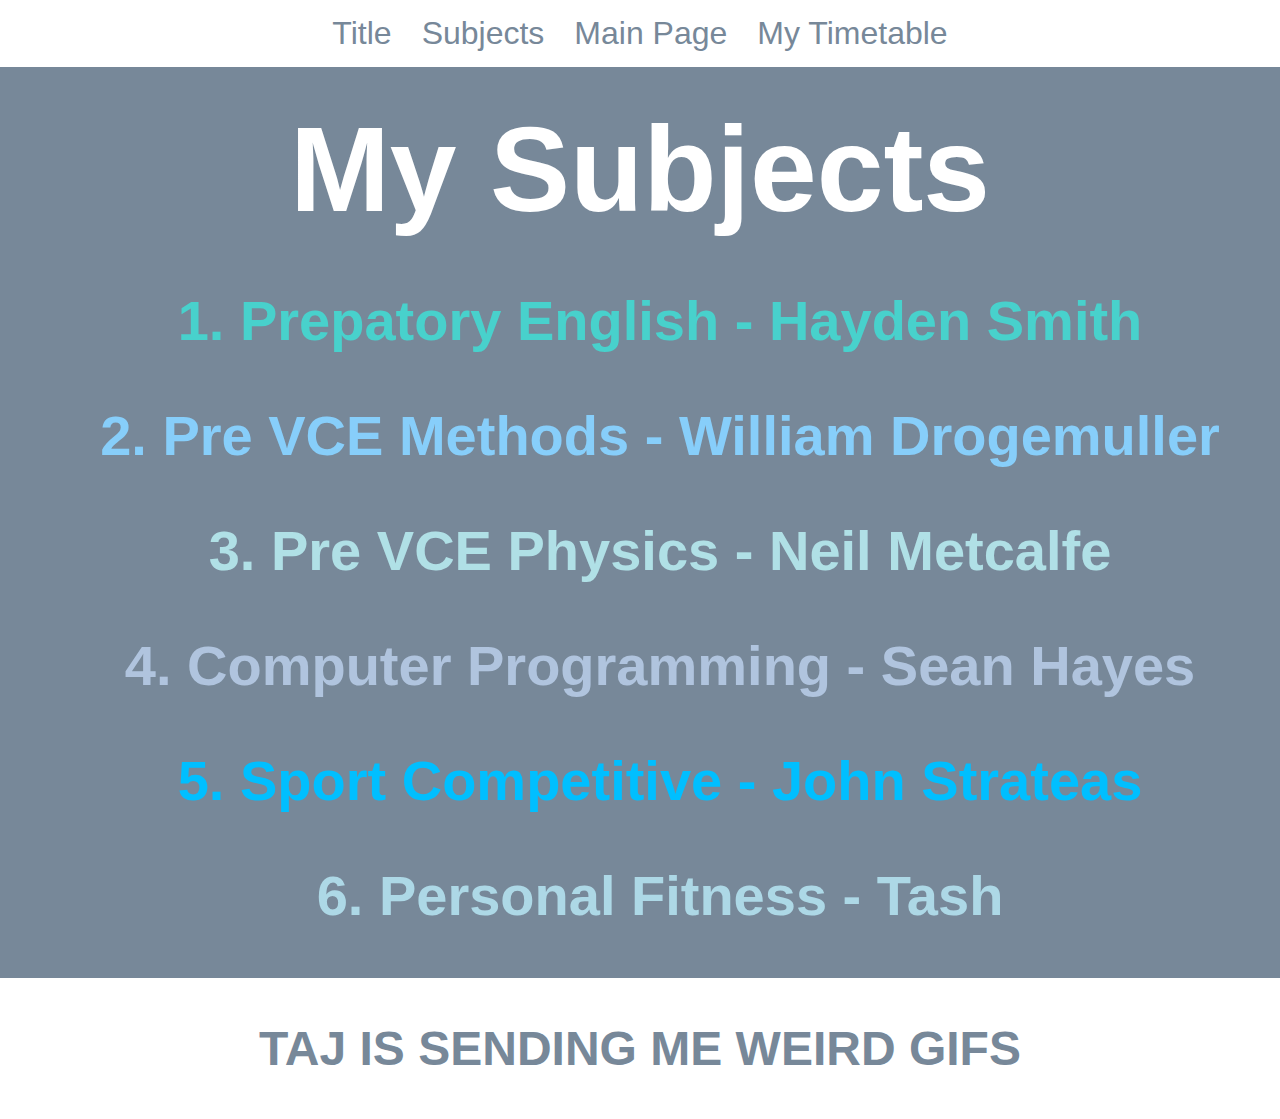
<file: AWholeNewPage.html>
<!DOCTYPE html>
<html lang="en">
<head>
    <meta charset="UTF-8">
    <meta http-equiv="X-UA-Compatible" content="IE=edge">
    <meta name="viewport" content="width=device-width, initial-scale=1.0">
    <title>My Subjects</title>
    <style>
        body {
            background-color: lightslategray;
            margin: 0;
        }
        header {
            background-color: white;
            position: fixed;
            top: 0;
            width: 100%;
        }
        header nav ul {
            display: flex;
            justify-content: center;
            list-style: none;
            margin: 0;
            padding: 0;
        }
        header nav li {
            margin: 15px;
        }
        header nav a {
            color: lightslategray;
            text-decoration: none;
            font-family: Arial, Helvetica, sans-serif;
            font-size: 200%;
        }
        h1 {
            font-family: Arial, Helvetica, sans-serif;
            color: white;
            text-align: center;
            font-size: 750%;
            margin: 50px;
            margin-top: 100px;
        }
        h2 {
            font-family: Arial, Helvetica, sans-serif;
            color: white;
            text-align: center;
        }
        ol li {
            font-family: Arial, Helvetica, sans-serif;
            text-align: center;
            font-size: 350%;
            list-style-position: inside;
            font-weight: bold;
            margin: 50px;
        }
        .english {
            color: mediumturquoise;
        }
        .methods {
            color: lightskyblue;
        }
        .physics {
            color: powderblue;
        }
        .computer {
            color: lightsteelblue;
        }
        .sport {
            color: deepskyblue;
        }
        .gym {
            color: lightblue;
        }
        div:hover {
            color: lightskyblue;
        }
        footer{
            text-align: center;
            font-family: Arial, Helvetica, sans-serif;
            padding: 3px;
            background-color: white;
        }
        footer h2 {
            color: lightslategray; 
            font-size: 300%;
        }
    </style>
</head>
<body>
    <header>
        <nav>
            <ul>
                <li>
                    <a href="#title"><div>Title</div></a>
                </li>
                <li>
                    <a href="#subjects"><div>Subjects</div></a>
                </li>
                <li>    
                    <a href="index.html"><div>Main Page</div></a>
                </li>
                <li>
                    <a href="mytimetable.html"><div>My Timetable</div></a>
                </li>
            </ul>
        </nav>
    </header>
    <section id="title">
        <h1>My Subjects</h1>
    </section>
    <section id="subjects">
        <ol>
            <li class="english">
                Prepatory English - Hayden Smith
            </li>
            <li class="methods">
                Pre VCE Methods - William Drogemuller
            </li>
            <li class="physics">
                Pre VCE Physics - Neil Metcalfe
            </li>
            <li class="computer">
                Computer Programming - Sean Hayes
            </li>
            <li class="sport">
                Sport Competitive - John Strateas
            </li>
            <li class="gym">
                Personal Fitness - Tash
        </ol>
    </section>
    <footer>
        <h2>TAJ IS SENDING ME WEIRD GIFS</h2>
    </footer>
</body>
</html>
</file>
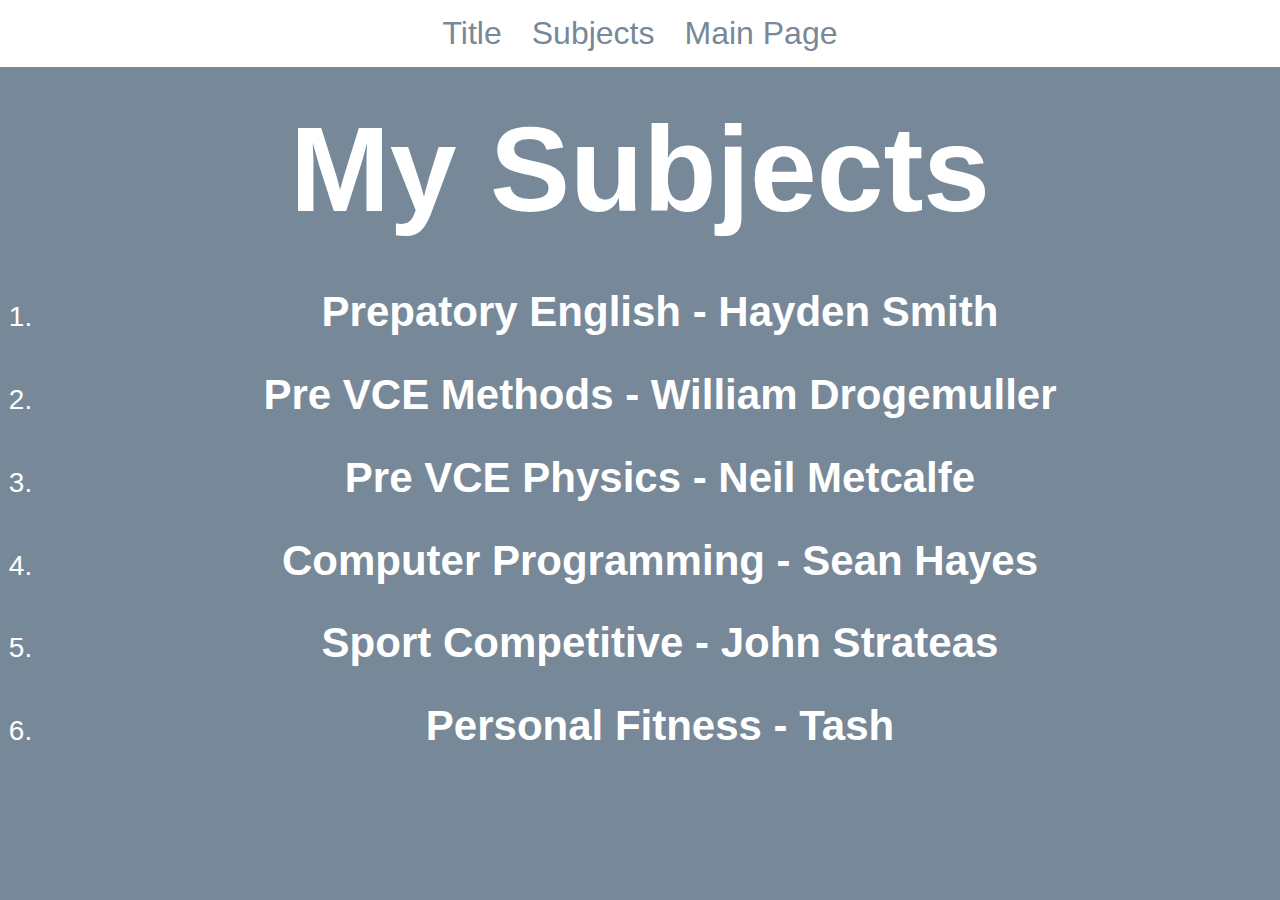
<file: AWholeNewWorld.html>
<!DOCTYPE html>
<html lang="en">
<head>
    <meta charset="UTF-8">
    <meta http-equiv="X-UA-Compatible" content="IE=edge">
    <meta name="viewport" content="width=device-width, initial-scale=1.0">
    <title>My Subjects</title>
    <style>
        body {
            background-color: lightslategray;
            margin: 0;
        }
        header {
            background-color: white;
            position: fixed;
            top: 0;
            width: 100%;
        }
        header nav ul {
            display: flex;
            justify-content: center;
            list-style: none;
            margin: 0;
            padding: 0;
        }
        header nav li {
            margin: 15px;
        }
        header nav a {
            color: lightslategray;
            text-decoration: none;
            font-family: Arial, Helvetica, sans-serif;
            font-size: 200%;
        }
        h1 {
            font-family: Arial, Helvetica, sans-serif;
            color: white;
            text-align: center;
            font-size: 750%;
            margin: 50px;
            margin-top: 100px;
        }
        h2 {
            font-family: Arial, Helvetica, sans-serif;
            color: white;
            text-align: center;
        }
        ol li {
            font-family: Arial, Helvetica, sans-serif;
            color: white;
            text-align: center;
            font-size: 175%;
        }
    </style>
</head>
<body>
    <header>
        <nav>
            <ul>
                <li>
                    <a href="#title">Title</a>
                </li>
                <li>
                    <a href="#subjects">Subjects</a>
                </li>
                <li>    
                    <a href="index.html">Main Page</a>
                </li>
            </ul>
        </nav>
    </header>
    <section id="title">
        <h1>My Subjects</h1>
    </section>
    <sectio id="subjects">
        <ol>
            <li>
                <h2>Prepatory English - Hayden Smith</h2>
            </li>
            <li>
                <h2>Pre VCE Methods - William Drogemuller</h2>
            </li>
            <li>
                <h2>Pre VCE Physics - Neil Metcalfe</h2>
            </li>
            <li>
                <h2>Computer Programming - Sean Hayes</h2>
            </li>
            <li>
                <h2>Sport Competitive - John Strateas</h2>
            </li>
            <li>
                <h2>Personal Fitness - Tash</h2>
            </li>
        </ol>
    </section>
</body>
</html>
</file>
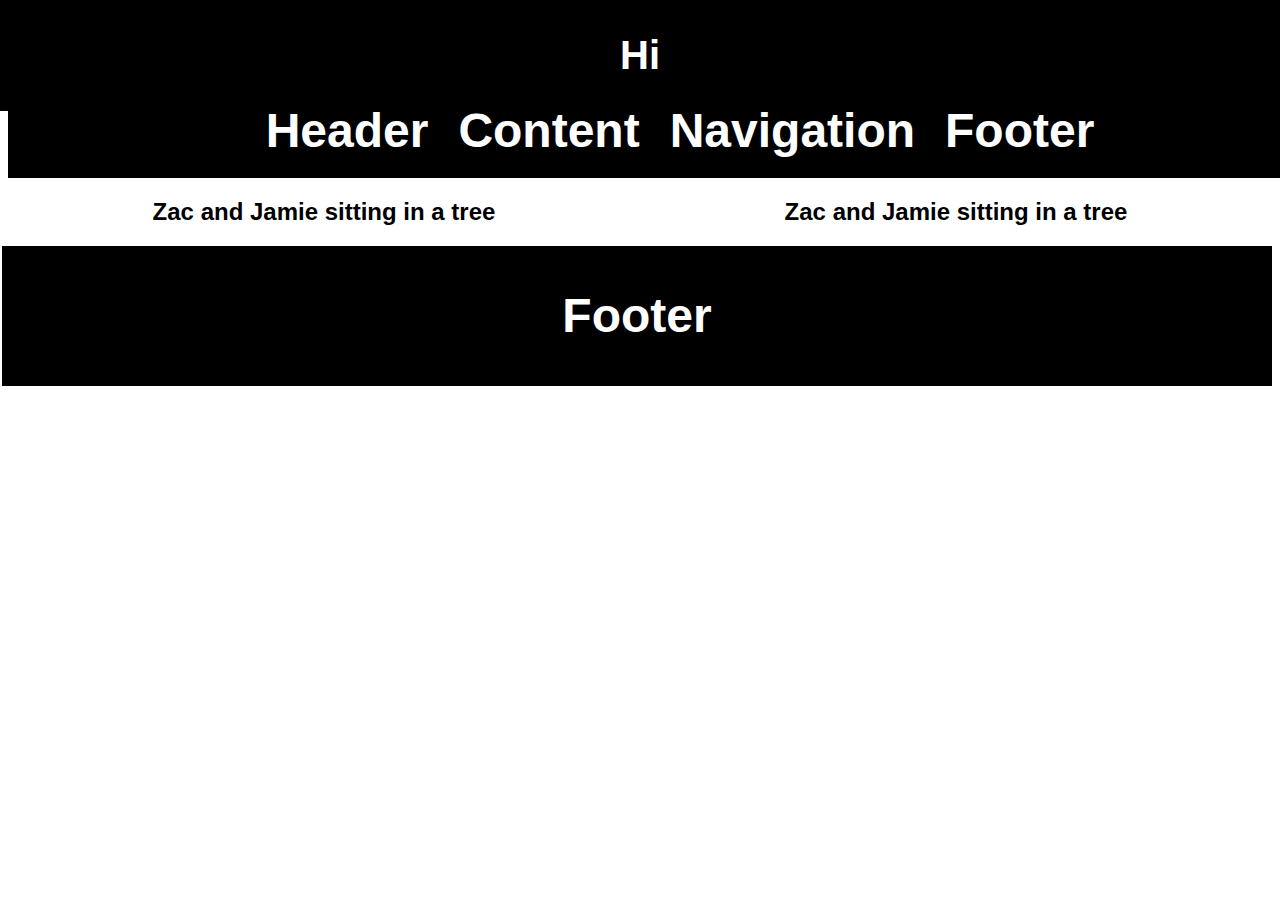
<file: content.html>
<!DOCTYPE html>
<html lang="en">
<head>
    <meta charset="UTF-8">
    <meta http-equiv="X-UA-Compatible" content="IE=edge">
    <meta name="viewport" content="width=device-width, initial-scale=1.0">
    <title>Content</title>
    <style>
        header {
            background-color: black;
            position: fixed;
            top: 0;
            width: 100%;
            left: 0;
        }
        h2 {
            color: white;
            font-family: Arial, Helvetica, sans-serif;
            text-align: center;
        }
        ul {
            display: flex;
            justify-content: center;
            list-style: none;
            margin: 0;
            padding-top: 75px;
            background-color: black;
            left: 0;
            width: 100%;
        }
        li a {
            color: white;
            text-decoration: none;
            font-family: Arial, Helvetica, sans-serif;
            font-size: 200%;
            margin: 15px;
        }
        li a:hover {
            color: #555;
        }
        .column {
            float: left;
            width: 50%;
        }
        footer {
            text-align: center;
            font-family: Arial, Helvetica, sans-serif;
            font-size: 200%;
            padding: 3px;
            background-color: black;
            color: white;
            float: right;
            display: block;
            width: 100%;
        }
    </style>
</head>
<body>
    <header>
        <h2 style="font-size: 40px;">Hi</h2>
    </header>
    <nav>
        <ul>
            <li><h2><a href="#home">Header</a></h2></li>
            <li><h2><a href="#home">Content</a></h2></li>
            <li><h2><a href="#home">Navigation</a></h2></li>
            <li><h2><a href="#home">Footer</a></h2></li>
        </ul>
    </nav>
    <div class="column">
        <h2 style="color: black">Zac and Jamie sitting in a tree</h2>
    </div>
    <div class="column">
        <h2 style="color: black">Zac and Jamie sitting in a tree</h2>
    </div>
    <footer>
        <h2>Footer</h2>
    </footer>
</body>
</html>
</file>
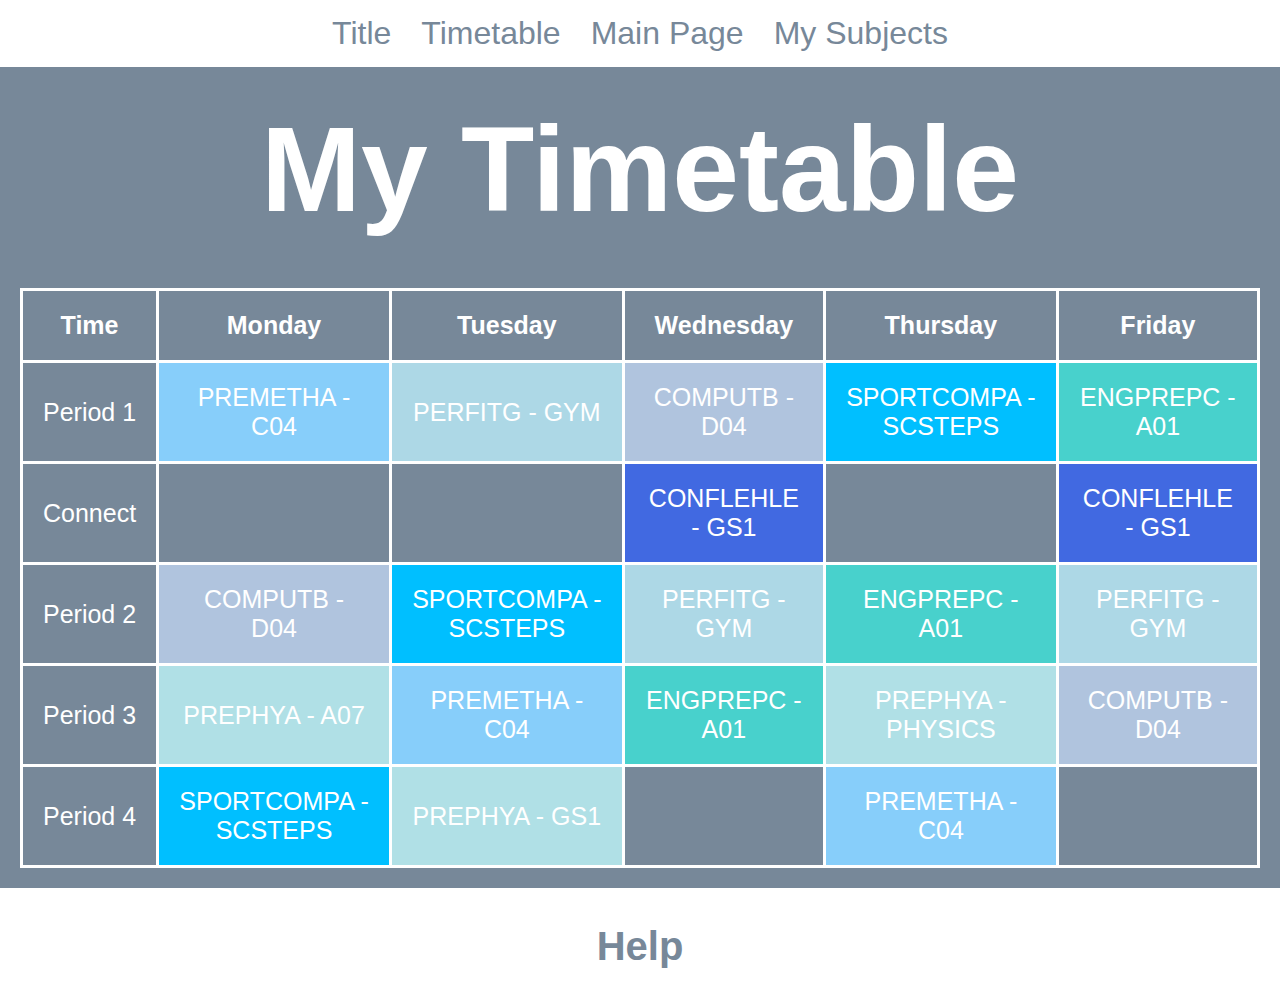
<file: mytimetable.html>
<!DOCTYPE html>
<html lang="en">
<head>
    <meta charset="UTF-8">
    <meta http-equiv="X-UA-Compatible" content="IE=edge">
    <meta name="viewport" content="width=device-width, initial-scale=1.0">
    <title>My Timetable</title>
    <style>
        table, th, td {
            border: 3px solid white;
            font-family: Arial, Helvetica, sans-serif;
            color: white;
            border-collapse: collapse;
            padding: 20px;
            text-align: center;
            margin-left: auto;
            margin-right: auto;
            font-size: 125%;
        }
        table {
            margin: 20px;
        }
        body {
            background-color: lightslategray;
            margin: 0;
        }
        header {
            background-color: white;
            position: fixed;
            top: 0;
            width: 100%;
        }
        header nav ul {
            display: flex;
            justify-content: center;
            list-style: none;
            margin: 0;
            padding: 0;
        }
        header nav li {
            margin: 15px;
        }
        header nav a {
            color: lightslategray;
            text-decoration: none;
            font-family: Arial, Helvetica, sans-serif;
            font-size: 200%;
        }
        h1 {
            font-family: Arial, Helvetica, sans-serif;
            color: white;
            text-align: center;
            font-size: 750%;
            margin: 50px;
            margin-top: 100px;
        }
        h2 {
            font-family: Arial, Helvetica, sans-serif;
            color: white;
            text-align: center;
        }
        footer {
            text-align: center;
            font-family: Arial, Helvetica, sans-serif;
            font-size: 200%;
            padding: 3px;
            background-color: white;
            color: lightslategray;
        }
        footer h2 {
            color: lightslategray; 
            font-size: 125%;
        }
        .methods {
            background-color: lightskyblue;
        }
        .gym {
            background-color: lightblue;
        }
        .computer {
            background-color: lightsteelblue;
        }
        .sport {
            background-color: deepskyblue;
        }
        .english {
            background-color: mediumturquoise;
        }
        .physics {
            background-color: powderblue;
        }
        .connect {
            background-color: royalblue;
        }
        div:hover {
            color: lightskyblue;
        }
    </style>
</head>
<body>
    <header><nav>
        <ul>
          <li><a href="#title"><div>Title</div></a></li>
          <li><a href="#timetable"><div>Timetable</div></a></li>
          <li><a href="index.html"><div>Main Page</div></a></li>
          <li><a href="AWholeNewPage.html"><div>My Subjects</div></a></li>
        </ul>
    </nav></header>
    <h1 id="title">My Timetable</h1>
    <table id="timetable">
        <tr>
            <th>Time</th>
            <th>Monday</th>
            <th>Tuesday</th>
            <th>Wednesday</th>
            <th>Thursday</th>
            <th>Friday</th>
        </tr>
        <tr>
            <td>Period 1</td>
            <td class="methods">PREMETHA - C04</td>
            <td class="gym">PERFITG - GYM</td>
            <td class="computer">COMPUTB - D04</td>
            <td class="sport">SPORTCOMPA - SCSTEPS</td>
            <td class="english">ENGPREPC - A01</td>
        </tr>
        <tr>
            <td>Connect</td>
            <td></td>
            <td></td>
            <td class="connect">CONFLEHLE - GS1</td>
            <td></td>
            <td class="connect">CONFLEHLE - GS1</td>
        </tr>
        <tr>
            <td>Period 2</td>
            <td class="computer">COMPUTB - D04</td>
            <td class="sport">SPORTCOMPA - SCSTEPS</td>
            <td class="gym">PERFITG - GYM</td>
            <td class="english">ENGPREPC - A01</td>
            <td class="gym">PERFITG - GYM</td>
        </tr>
        <tr>
            <td>Period 3</td>
            <td class="physics">PREPHYA - A07</td>
            <td class="methods">PREMETHA - C04</td>
            <td class="english">ENGPREPC - A01</td>
            <td class="physics">PREPHYA - PHYSICS</td>
            <td class="computer">COMPUTB - D04</td>
        </tr>
        <tr>
            <td>Period 4</td>
            <td class="sport">SPORTCOMPA - SCSTEPS</td>
            <td class="physics">PREPHYA - GS1</td>
            <td></td>
            <td class="methods">PREMETHA - C04</td>
            <td></td>
        </tr>
    </table>
    <footer>
        <h2>Help</h2>
    </footer>
</body>
</html>
</file>
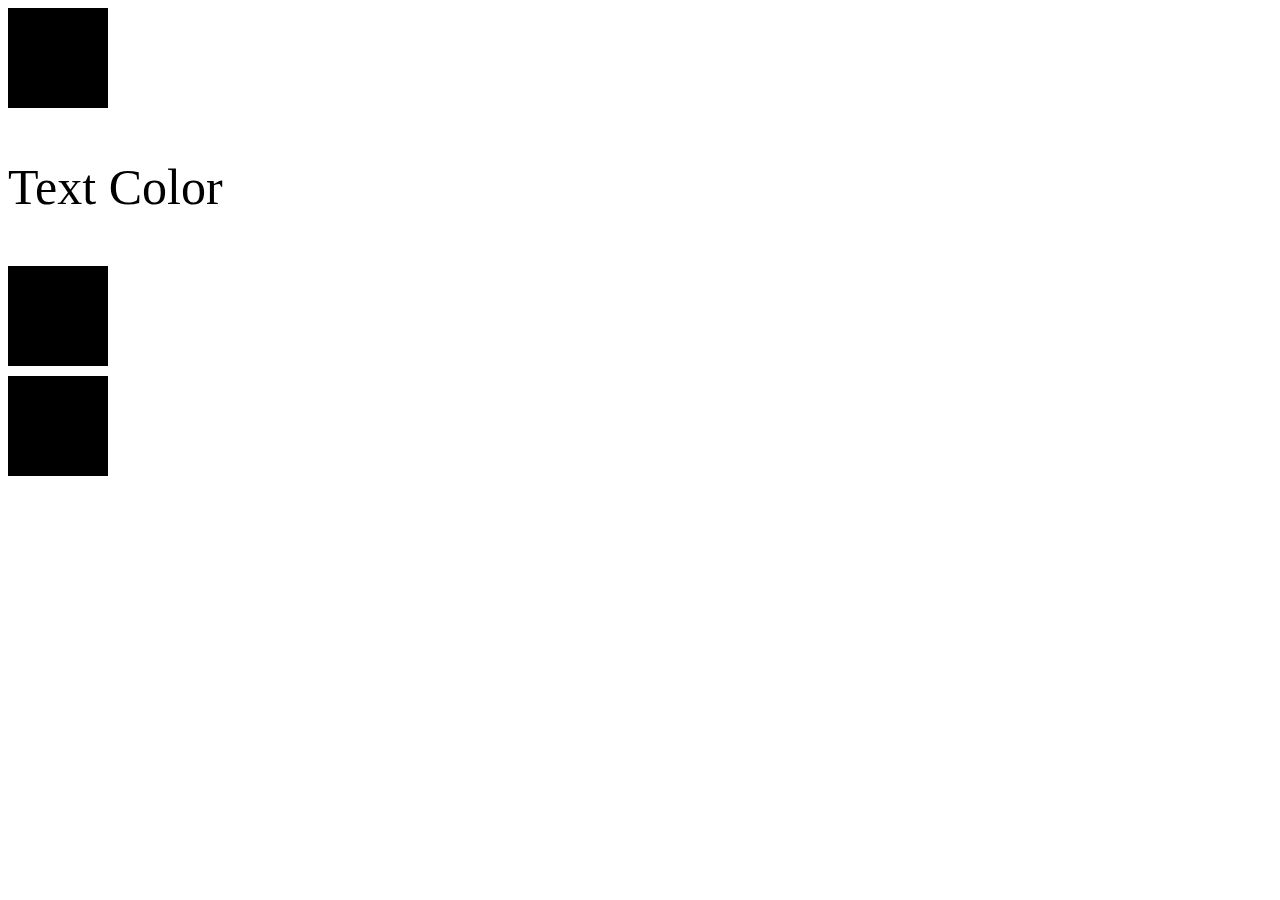
<file: transition.html>
<!DOCTYPE html>
<html lang="en">
<head>
    <meta charset="UTF-8">
    <meta http-equiv="X-UA-Compatible" content="IE=edge">
    <meta name="viewport" content="width=device-width, initial-scale=1.0">
    <title>Transition Page</title>
</head>
<style>
    #bcolor {
        width: 100px;
        height: 100px;
        background-color: black;
        transition: background-color 2s;
    }
    #bcolor:hover {
        background-color: blue;
    }
    #color {
        color: black;
        transition: color 2s;
        font-size: 50px;
    }
    #color:hover {
        color: blue;
    }
    #size {
        width: 100px;
        height: 100px;
        background-color: black;
        transition: background-color 2s,height 2s, width 2s;
    }
    #size:hover {
        width: 200px;
        height: 200px;
        background-color: blue;
    }
    #all {
        width: 100px;
        height: 100px;
        background-color: black;
        color: black;
        font-size: 20px;
        text-align: center;
        line-height: 100px;
        margin-top: 10px;
        transition: line-height 2s, color 2s, background-color 2s, height 2s, width 2s, font-size 2s;
    }
    #all:hover {
        width: 200px;
        height: 200px;
        background-color: blue;
        line-height: 200px;
        color: white;
        font-size: 40px;
    }
</style>
<body>
    <div id="bcolor"></div>
    <div id="color"><p>Text Color</p></div>
    <div id="size"></div>
    <div id="all">All</div>
    <div id="final"></div>
</body>
</html>
</file>
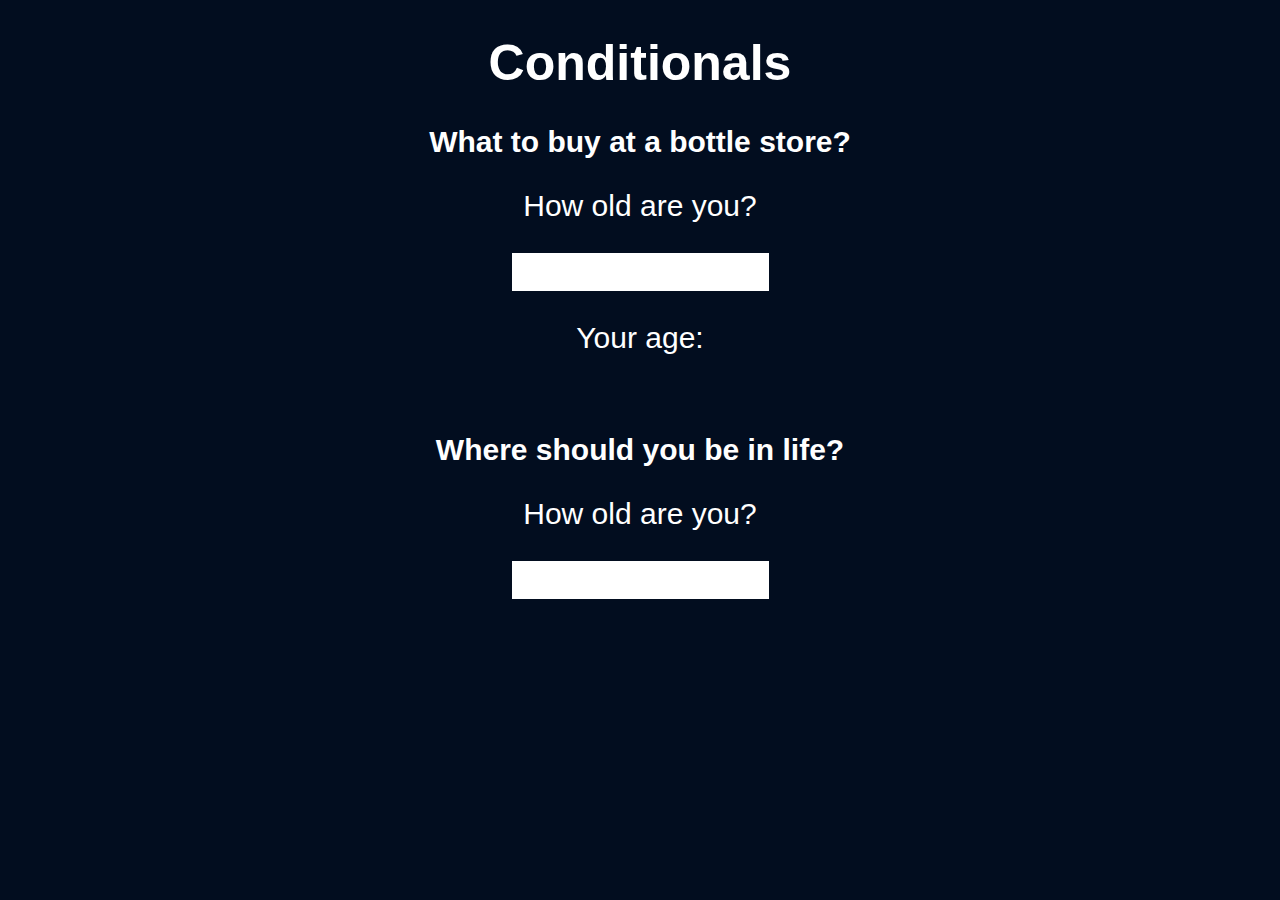
<file: Javascript/conditionals.html>
<!DOCTYPE html>
<html lang="en">
<head>
    <meta charset="UTF-8">
    <meta http-equiv="X-UA-Compatible" content="IE=edge">
    <meta name="viewport" content="width=device-width, initial-scale=1.0">
    <title>Conditionals</title>
    <link rel="stylesheet" href="conditionalsStyle.css">
</head>
<body>
    <script src="scriptConditionals.js"></script>
    <h1>Conditionals</h1>
    <b><p>What to buy at a bottle store?</p></b>
    <p>How old are you?</p>
    <input type="text" id="textBox1" class="textBox" onchange="ageCheck()">
    <p id="answerAlcohol" class="answer">Your age:</p>
    <br>
    <b><p>Where should you be in life?</p></b>
    <p>How old are you?</p>
    <input type="text" id="textBox2" class="textBox" onchange="lifeCheck()">
    <p id="answerLife" class="answer"></p>
</body>
</html>
</file>
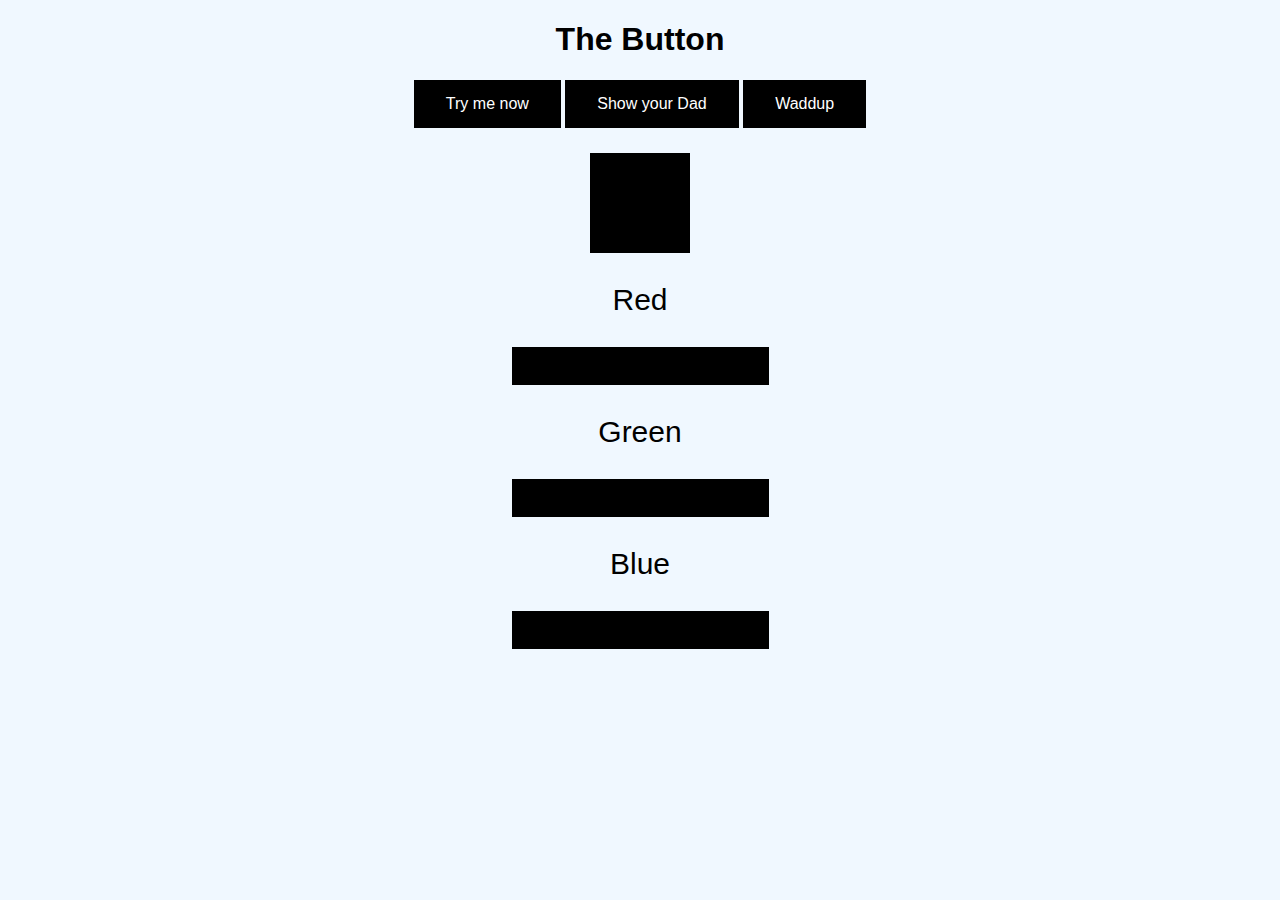
<file: Javascript/javascript.html>
<!DOCTYPE html>
<html lang="en">
<head>
    <meta charset="UTF-8">
    <meta http-equiv="X-UA-Compatible" content="IE=edge">
    <meta name="viewport" content="width=device-width, initial-scale=1.0">
    <title>The Button</title>
    <link rel="stylesheet" href="javascript.css">
</head>
<body>
    <script src="myScript.js"></script>
    <h1>The Button</h1>
    <button id="button" onclick="reappear()">Try me now</button>
    <button id="button" onclick="disappear()">Show your Dad</button>
    <button id="button" onclick="getName()">Waddup</button>
    <div id="block"></div>
    <p id="text"></p>
    <p id="text">Red</p>
    <input type="text" class="textbox" id="red" onchange="changeColour('red')"><br>
    <p id="text">Green</p>
    <input type="text" class="textbox" id="green" onchange="changeColour('green')"><br>
    <p id="text">Blue</p>
    <input type="text" class="textbox" id="blue" onchange="changeColour('blue')"><br><br>
</body>
</html>
</file>
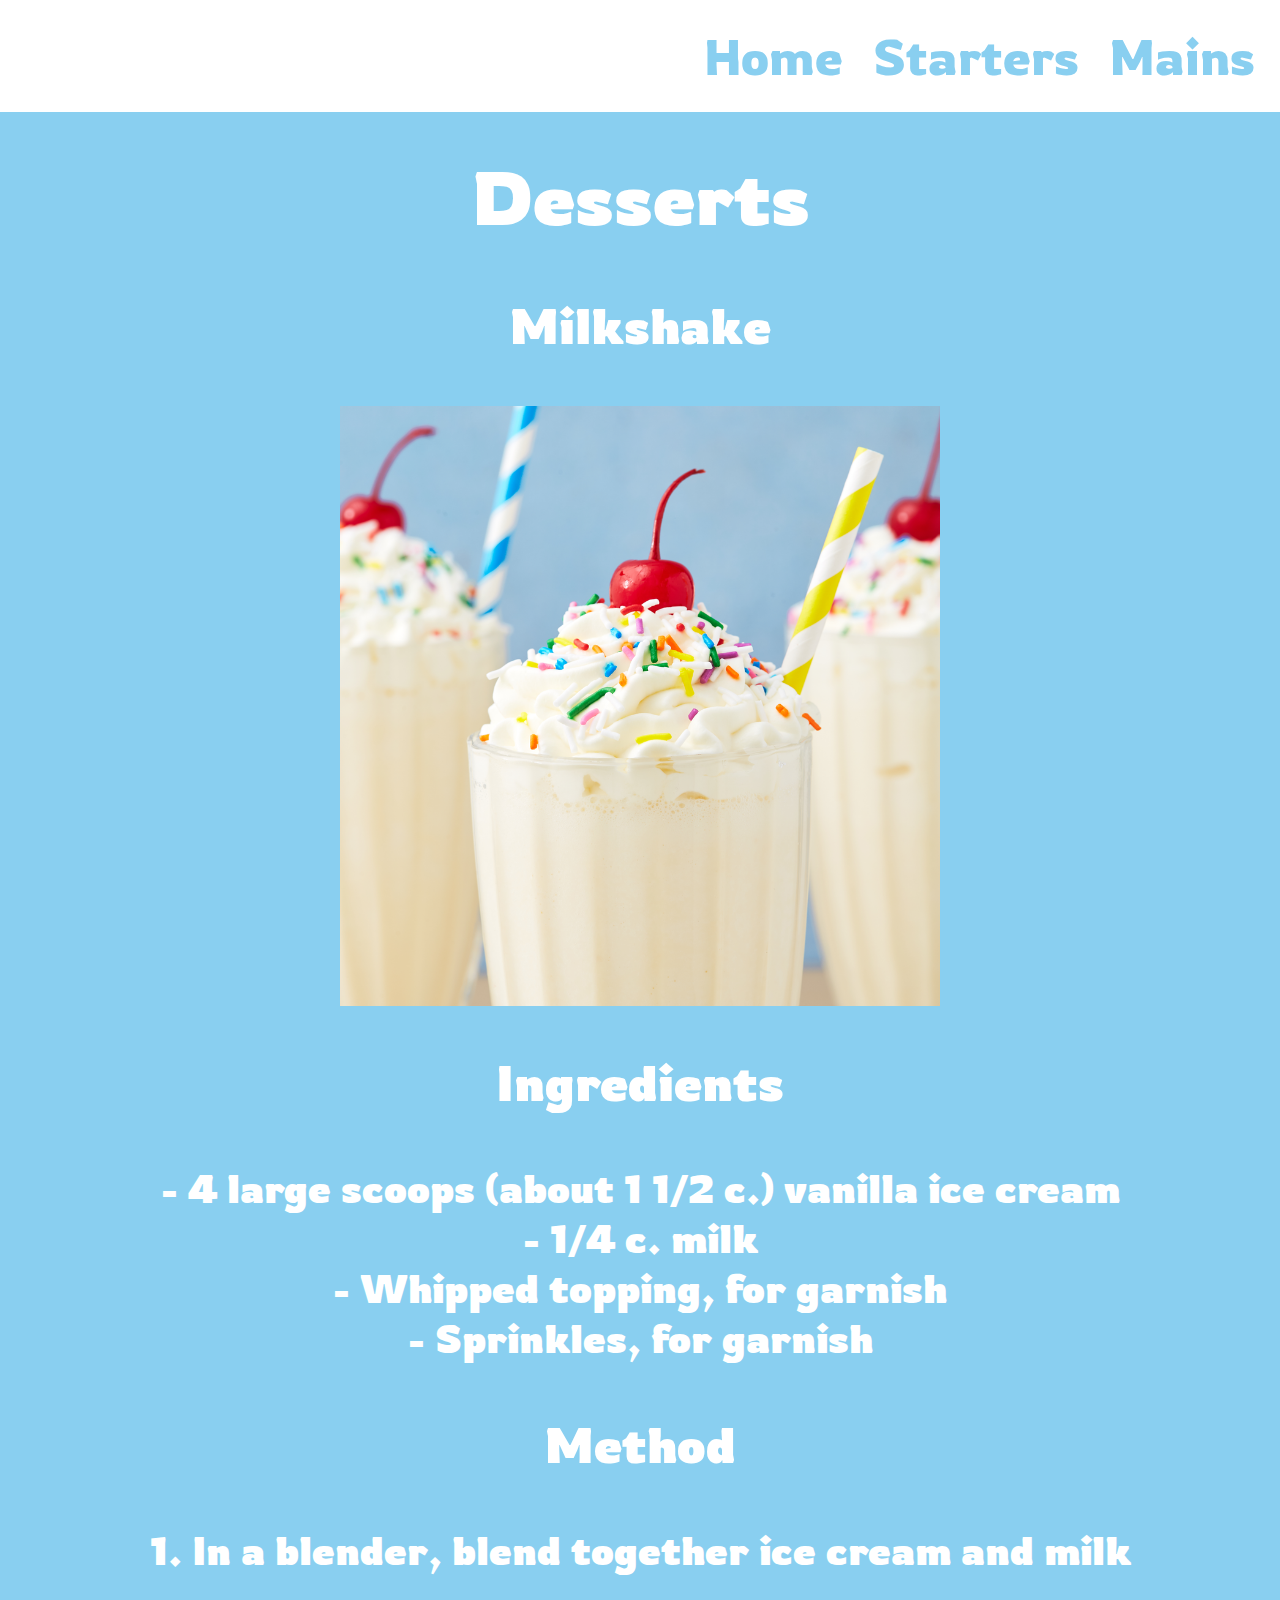
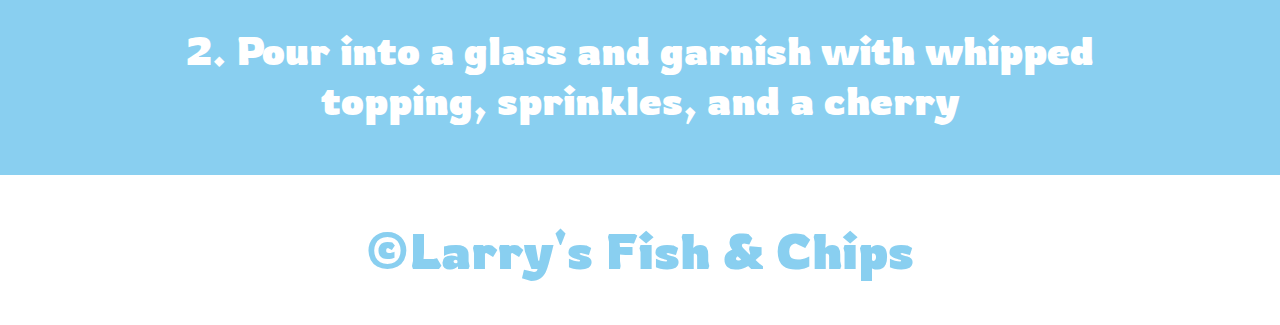
<file: Learning Task  2/desserts.html>
<!DOCTYPE html>
<html lang="en">
<head>
    <meta charset="UTF-8">
    <meta http-equiv="X-UA-Compatible" content="IE=edge">
    <meta name="viewport" content="width=device-width, initial-scale=1.0">
    <title>Larry's Desserts</title>
    <link rel="stylesheet" href="style.css">
    <link rel="preconnect" href="https://fonts.googleapis.com">
    <link rel="preconnect" href="https://fonts.googleapis.com">
    <link rel="preconnect" href="https://fonts.gstatic.com" crossorigin>
    <link href="https://fonts.googleapis.com/css2?family=Rowdies&family=Schoolbell&display=swap" rel="stylesheet">
</head>
<body>
    <header><nav>
        <ul>
          <li><a href="menu.html" target="_blank"><div>Home</div></a></li>
          <li><a href="starters.html" target="_blank"><div>Starters</div></a></li>
          <li><a href="mains.html" target="_blank"><div>Mains</div></a></li>
        </ul>
    </nav></header>
    <h1>Desserts</h1>
    <h2>Milkshake</h2>
    <center>
        <image id="milkshake"
        src="milshake.png"
        alt="Milkshake">
        </image>
    </center>
    <h2>Ingredients</h2>
    <h3>- 4 large scoops (about 1 1/2 c.) vanilla ice cream<br>
        - 1/4 c. milk<br>
        - Whipped topping, for garnish<br>
        - Sprinkles, for garnish<br></h3>
    <h2>Method</h2>
    <h3>1. In a blender, blend together ice cream and milk
        <br><br>
        2. Pour into a glass and garnish with whipped topping, sprinkles, and a cherry
    </h3>
    <footer>
        <h3>©Larry's Fish & Chips</h3>
    </footer>
</body>
</html>
</file>
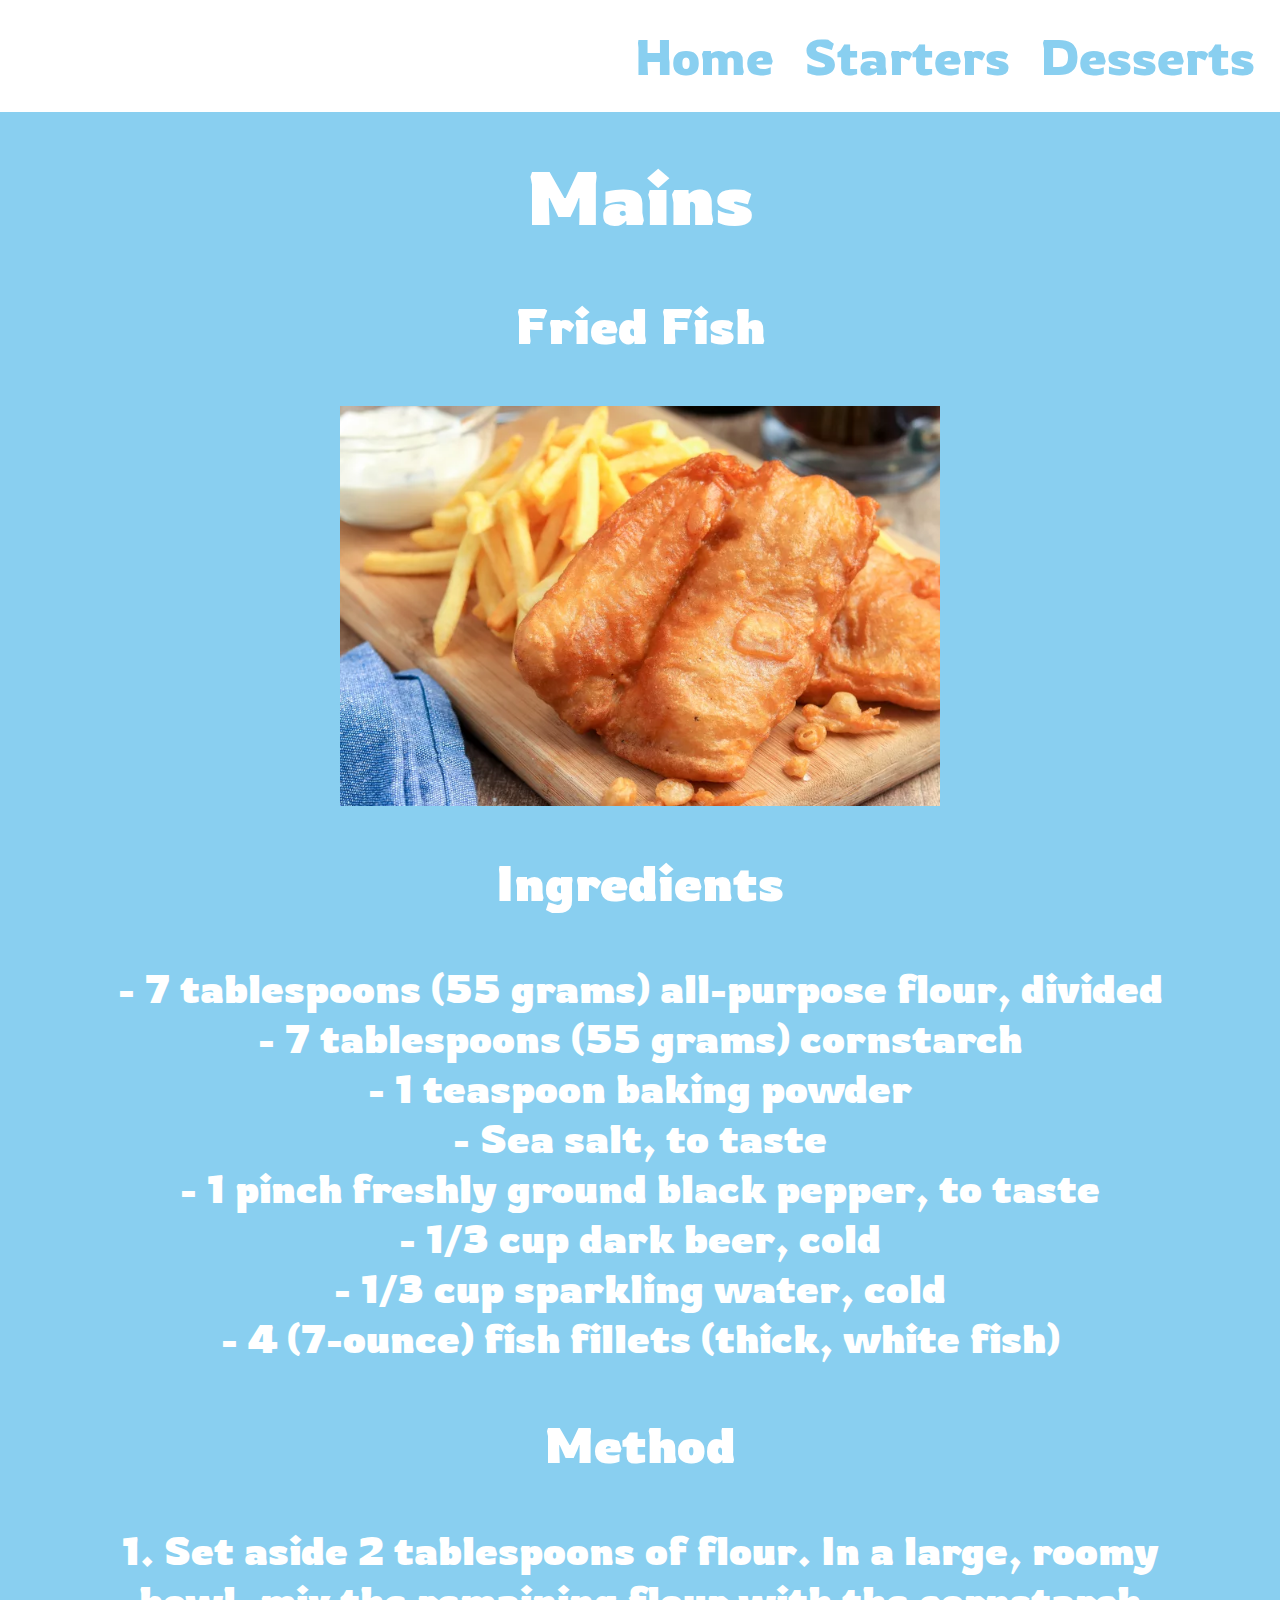
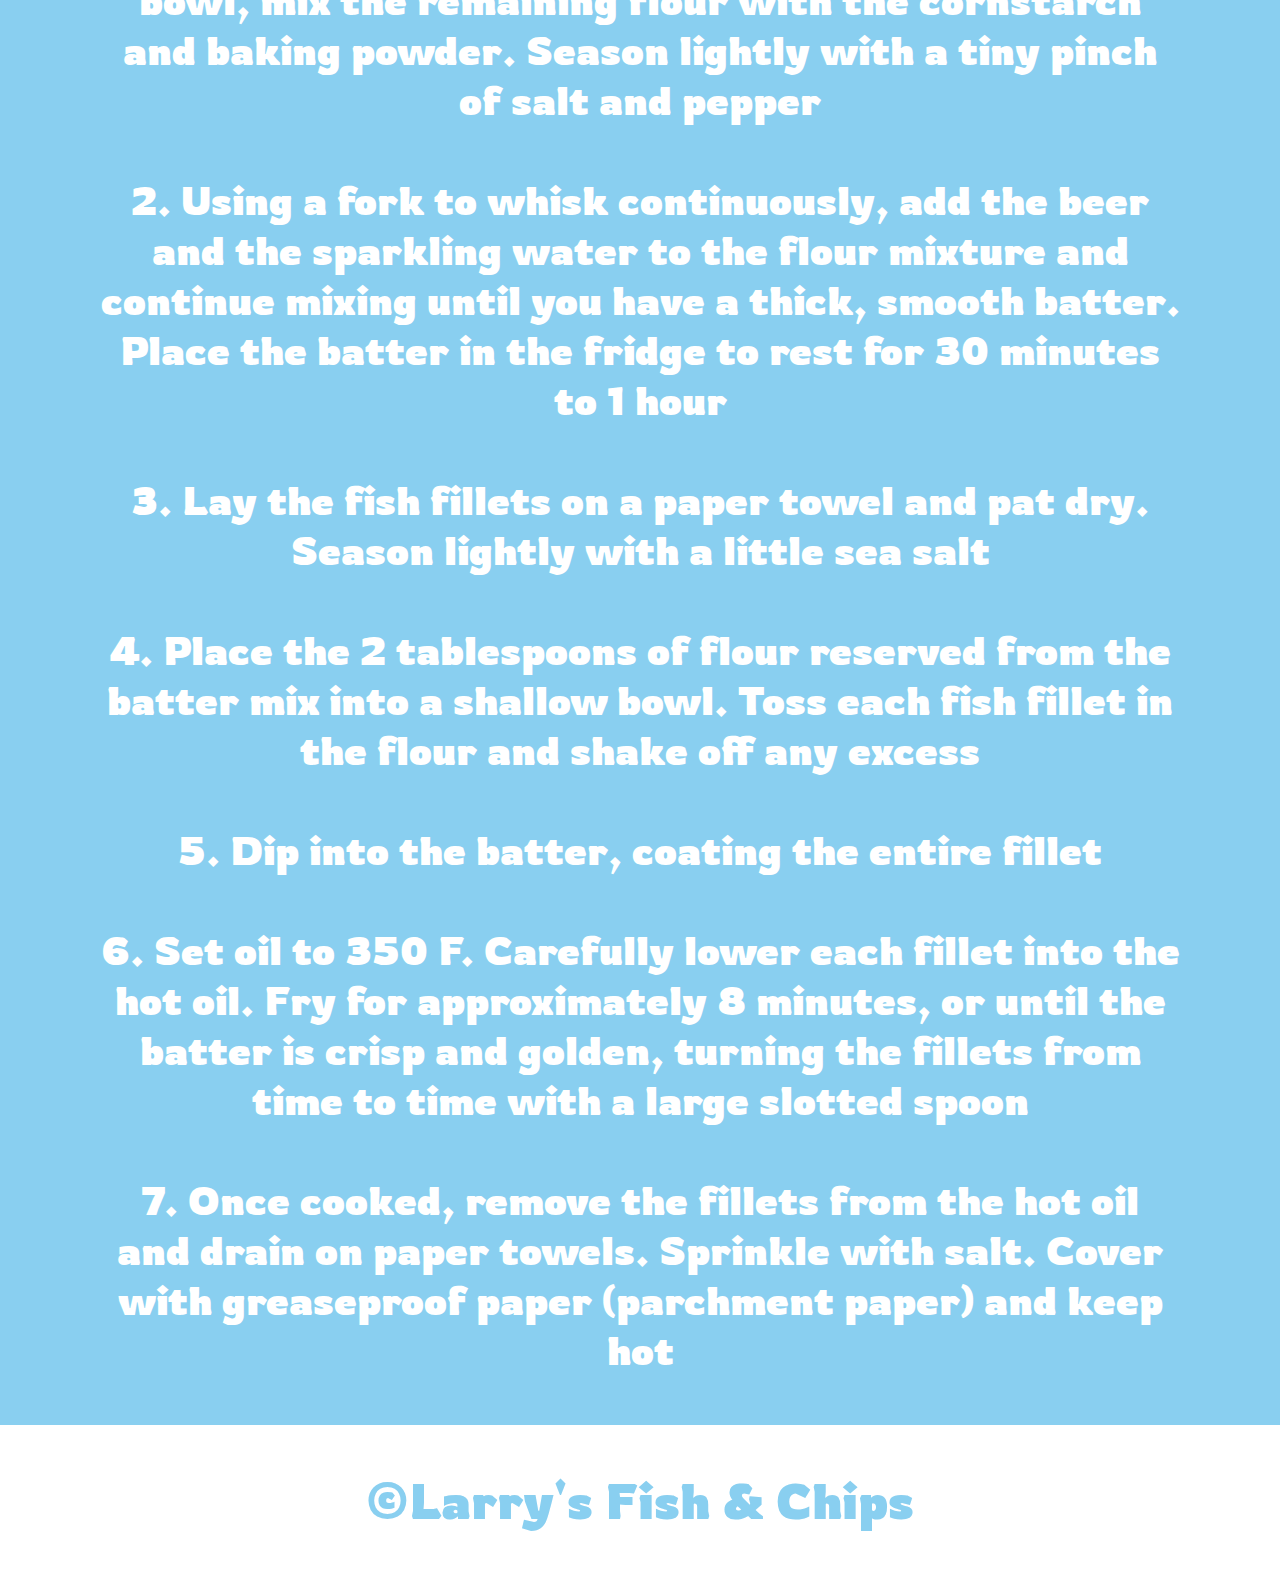
<file: Learning Task  2/mains.html>
<!DOCTYPE html>
<html lang="en">
<head>
    <meta charset="UTF-8">
    <meta http-equiv="X-UA-Compatible" content="IE=edge">
    <meta name="viewport" content="width=device-width, initial-scale=1.0">
    <title>Larry's Mains</title>
    <link rel="stylesheet" href="style.css">
    <link rel="preconnect" href="https://fonts.googleapis.com">
    <link rel="preconnect" href="https://fonts.googleapis.com">
    <link rel="preconnect" href="https://fonts.gstatic.com" crossorigin>
    <link href="https://fonts.googleapis.com/css2?family=Rowdies&family=Schoolbell&display=swap" rel="stylesheet">
</head>
<body>
    <header><nav>
        <ul>
          <li><a href="menu.html" target="_blank"><div>Home</div></a></li>
          <li><a href="starters.html" target="_blank"><div>Starters</div></a></li>
          <li><a href="desserts.html" target="_blank"><div>Desserts</div></a></li>
        </ul>
    </nav></header>
    <h1>Mains</h1>
    <h2>Fried Fish</h2>
    <center>
        <image id="fish"
        src="fish_chips.webp"
        alt="Fish">
        </image>
    </center>
    <h2>Ingredients</h2>
    <h3>- 7 tablespoons (55 grams) all-purpose flour, divided<br>
        - 7 tablespoons (55 grams) cornstarch<br>
        - 1 teaspoon baking powder<br>
        - Sea salt, to taste <br>
        - 1 pinch freshly ground black pepper, to taste<br>
        - 1/3 cup dark beer, cold<br>
        - 1/3 cup sparkling water, cold<br>
        - 4 (7-ounce) fish fillets (thick, white fish)</h3>
    <h2>Method</h2>
    <h3>1. Set aside 2 tablespoons of flour. In a large, roomy bowl, mix the remaining flour with the cornstarch and baking powder. Season lightly with a tiny pinch of salt and pepper
        <br><br>
        2. Using a fork to whisk continuously, add the beer and the sparkling water to the flour mixture and continue mixing until you have a thick, smooth batter. Place the batter in the fridge to rest for 30 minutes to 1 hour
        <br><br>
        3. Lay the fish fillets on a paper towel and pat dry. Season lightly with a little sea salt
        <br><br>
        4. Place the 2 tablespoons of flour reserved from the batter mix into a shallow bowl. Toss each fish fillet in the flour and shake off any excess
        <br><br>
        5. Dip into the batter, coating the entire fillet
        <br><br>
        6. Set oil to 350 F. Carefully lower each fillet into the hot oil. Fry for approximately 8 minutes, or until the batter is crisp and golden, turning the fillets from time to time with a large slotted spoon
        <br><br>
        7. Once cooked, remove the fillets from the hot oil and drain on paper towels. Sprinkle with salt. Cover with greaseproof paper (parchment paper) and keep hot
    </h3>
    <footer>
        <h3>©Larry's Fish & Chips</h3>
    </footer>
</body>
</html>
</file>
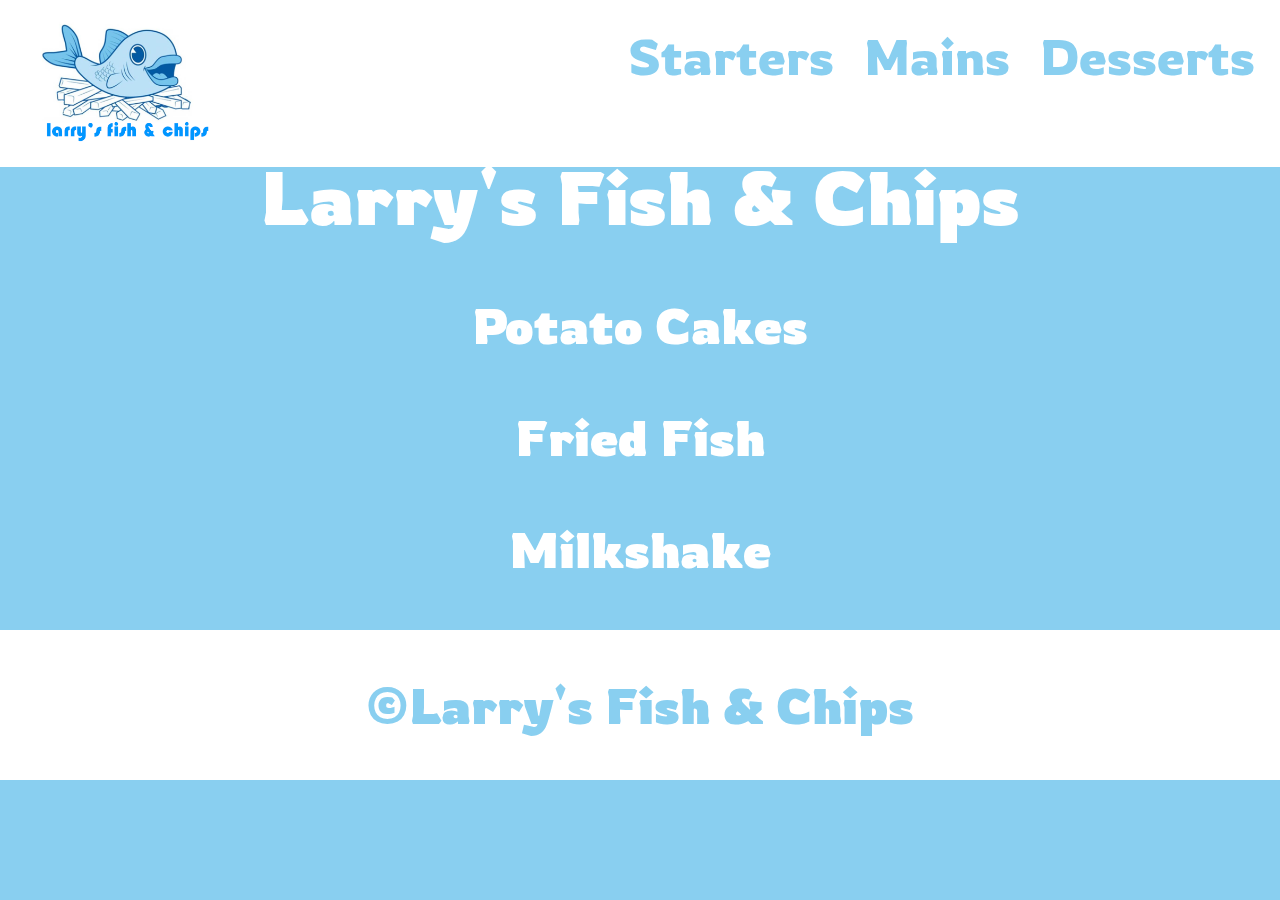
<file: Learning Task  2/menu.html>
<!DOCTYPE html>
<html lang="en">
<head>
    <meta charset="UTF-8">
    <meta http-equiv="X-UA-Compatible" content="IE=edge">
    <meta name="viewport" content="width=device-width, initial-scale=1.0">
    <title>Larry's Menu</title>
    <link rel="stylesheet" href="style.css">
    <link rel="preconnect" href="https://fonts.googleapis.com">
    <link rel="preconnect" href="https://fonts.googleapis.com">
    <link rel="preconnect" href="https://fonts.gstatic.com" crossorigin>
    <link href="https://fonts.googleapis.com/css2?family=Rowdies&family=Schoolbell&display=swap" rel="stylesheet">
</head>
<body>  
    <header>
    <image id="Logo"
        src="MicrosoftTeams-image (3).png"
        alt="Logo">
    </image>
    <nav><ul>
          <li><a href="starters.html" target="_blank"><div>Starters</div></a></li>
          <li><a href="mains.html" target="_blank"><div>Mains</div></a></li>
          <li><a href="desserts.html" target="_blank"><div>Desserts</div></a></li>
        </ul>
    </nav></header>
    <h1>Larry's Fish & Chips</h1>
    <h2><a href="starters.html" target="_blank"><div>Potato Cakes</div></a></h2>
    <h2><a href="mains.html" target="_blank"><div>Fried Fish</div></a></h2>
    <h2><a href="desserts.html" target="_blank"><div>Milkshake</div></a></h2>
    <footer>
        <h3>©Larry's Fish & Chips</h3>
    </footer>
</body>
</html>
</file>
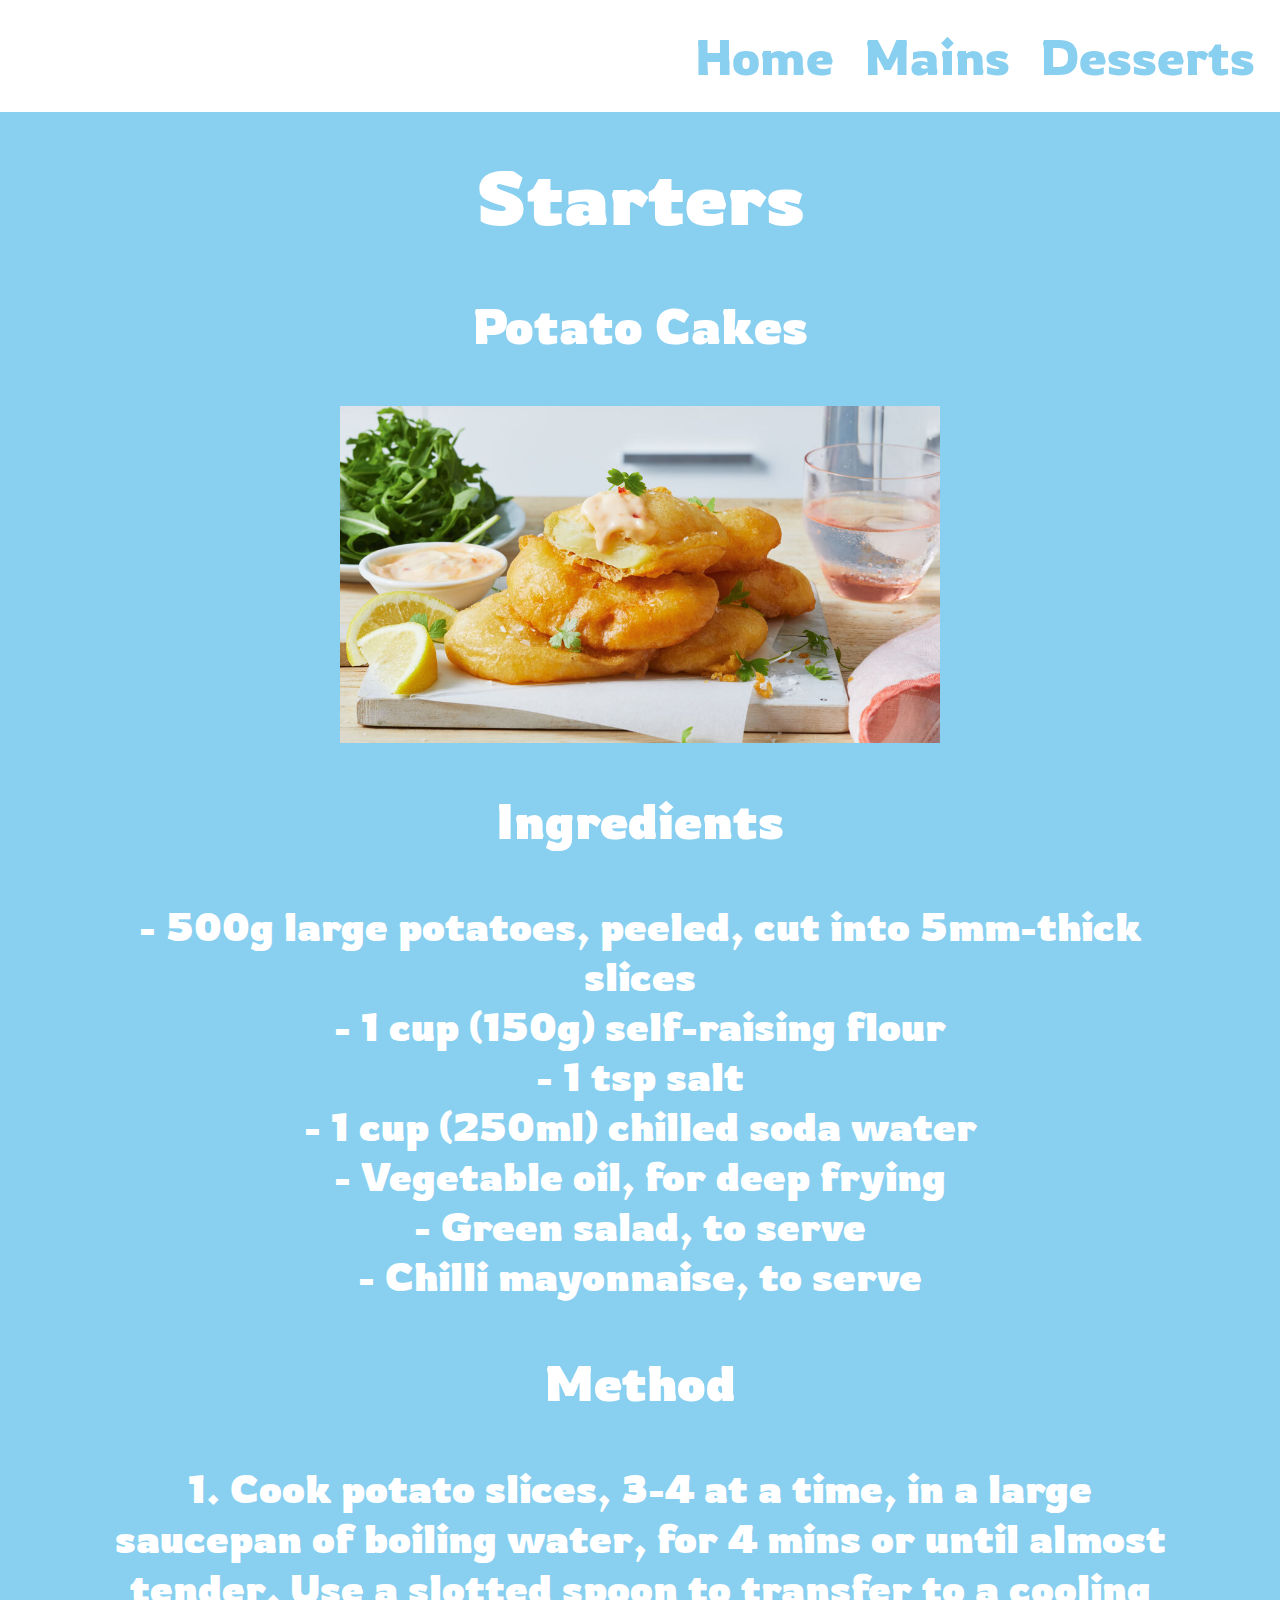
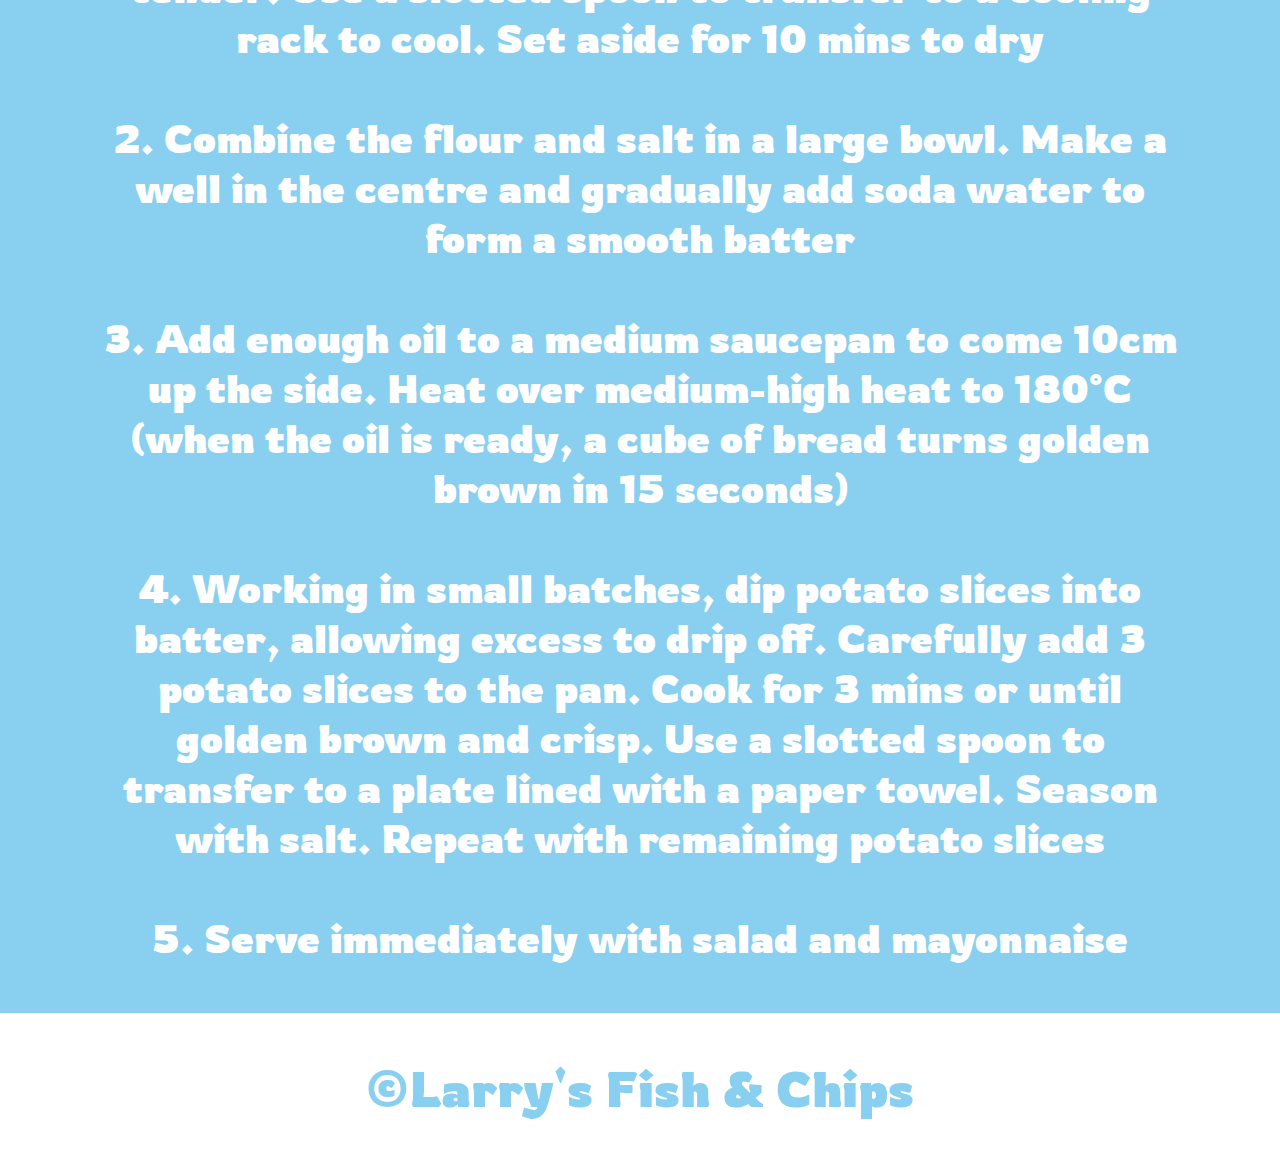
<file: Learning Task  2/starters.html>
<!DOCTYPE html>
<html lang="en">
<head>
    <meta charset="UTF-8">
    <meta http-equiv="X-UA-Compatible" content="IE=edge">
    <meta name="viewport" content="width=device-width, initial-scale=1.0">
    <title>Larry's Starters</title>
    <link rel="stylesheet" href="style.css">
    <link rel="preconnect" href="https://fonts.googleapis.com">
    <link rel="preconnect" href="https://fonts.googleapis.com">
    <link rel="preconnect" href="https://fonts.gstatic.com" crossorigin>
    <link href="https://fonts.googleapis.com/css2?family=Rowdies&family=Schoolbell&display=swap" rel="stylesheet">
</head>
<body>
    <header><nav>
        <ul>
          <li><a href="menu.html" target="_blank"><div>Home</div></a></li>
          <li><a href="mains.html" target="_blank"><div>Mains</div></a></li>
          <li><a href="desserts.html" target="_blank"><div>Desserts</div></a></li>
        </ul>
    </nav></header>
    <h1>Starters</h1>
    <h2>Potato Cakes</h2>
    <center>
        <image id="potatocakes"
        src="potato_cakes.jpg"
        alt="Potato Cakes">
        </image>
    </center>
    <h2>Ingredients</h2>
    <h3>- 500g large potatoes, peeled, cut into 5mm-thick slices<br>
        - 1 cup (150g) self-raising flour<br>
        - 1 tsp salt<br>
        - 1 cup (250ml) chilled soda water<br>
        - Vegetable oil, for deep frying<br>
        - Green salad, to serve<br>
        - Chilli mayonnaise, to serve</h3>
    <h2>Method</h2>
    <h3>1. Cook potato slices, 3-4 at a time, in a large saucepan of boiling water, for 4 mins or until almost tender. Use a slotted spoon to transfer to a cooling rack to cool. Set aside for 10 mins to dry
        <br><br>
        2. Combine the flour and salt in a large bowl. Make a well in the centre and gradually add soda water to form a smooth batter
        <br><br>
        3. Add enough oil to a medium saucepan to come 10cm up the side. Heat over medium-high heat to 180°C (when the oil is ready, a cube of bread turns golden brown in 15 seconds)
        <br><br>
        4. Working in small batches, dip potato slices into batter, allowing excess to drip off. Carefully add 3 potato slices to the pan. Cook for 3 mins or until golden brown and crisp. Use a slotted spoon to transfer to a plate lined with a paper towel. Season with salt. Repeat with remaining potato slices
        <br><br>
        5. Serve immediately with salad and mayonnaise
    </h3>
    <footer>
        <h3>©Larry's Fish & Chips</h3>
    </footer>
</body>
</html>
</file>
<file: Javascript/conditionalsStyle.css>
body {
    background-color: rgb(2, 13, 31);
    font-family: Arial, Helvetica, sans-serif;
    text-align: center;
    color: white;
}
h1 {
    font-size: 50px;
}
p {
    font-size: 30px;
}
.textBox {
    background-color: white;
    border: none;
    outline: none;
    color: rgb(2, 13, 31);
    padding: 10px 25px;
    text-align: center;
    text-decoration: none;
    display: inline-block;
    font-size: 16px;
}
.answer {
    margin-left: 300px;
    margin-right: 300px;
}
</file>
<file: Learning Task  2/style.css>
body {
    background-color: #89cff0;
    font-family: "Rowdies";
    margin: 0;
}
header {
    background-color: white;
    position: fixed;
    top: 0;
    width: 100%;
    left: 0;
}
header nav {
    float: right;
    margin-left: 10px;
}
header nav ul {
    display: flex;
    justify-content: center;
    list-style: none;
    margin: 10px;
    padding: 0px;
}
header nav li {
    margin: 15px;
}
header nav a {
    color: #89cff0;
    text-decoration: none;
    font-size: 50px;
}
div:hover {
    color: goldenrod;
}
h1 {
    color: white;
    font-size: 75px;
    text-align: center;
    padding-top: 100px;
}
h2 {
    margin-bottom: 50px;
    color: white;
    font-size: 50px;
    text-align: center;
    text-decoration: none;
}
h2 a {
    margin-bottom: 50px;
    color: white;
    font-size: 50px;
    text-align: center;
    text-decoration: none;
}
footer h3 {
    text-align: center;
    font-size: 50px;
    padding: auto;
    color: #89cff0;
}
footer {
    background-color: white;
    width: 100%;
    overflow: auto;
    left: 0;
}
h3 {
    color: white;
    text-align: center;
    font-size: 40px;
    padding-left: 50px;
    padding-right: 50px;
    margin: 50px;
    line-height: 50px;
}
#Logo {
    width: 250px;
}
#potatocakes {
    width: 600px;
}
#fish {
    width: 600px;
}
#milkshake {
    width: 600px;
}
</file>
<file: Javascript/javascript.css>
#block {
    width: 100px;
    height: 100px;
    background-color: black;
    margin-top: 25px;
    margin-left: auto;
    margin-right: auto;
    animation-name: animateText;
    animation-duration: 60s;
}
body {
    background-color: aliceblue;
    font-family: Arial, Helvetica, sans-serif;
    text-align: center;
}
#button {
    background-color: black;
    border: none;
    color: white;
    padding: 15px 32px;
    text-align: center;
    text-decoration: none;
    display: inline-block;
    font-size: 16px;
}
#text {
    color: black;
    font-size: 30px;
}
#smallButton {
    background-color: black;
    border: none;
    color: white;
    padding: 10px 25px;
    text-align: center;
    text-decoration: none;
    display: inline-block;
    font-size: 16px;
}
.textbox {
    background-color: black;
    border: none;
    color: white;
    padding: 10px 25px;
    text-align: center;
    text-decoration: none;
    display: inline-block;
    font-size: 16px;
}
</file>
